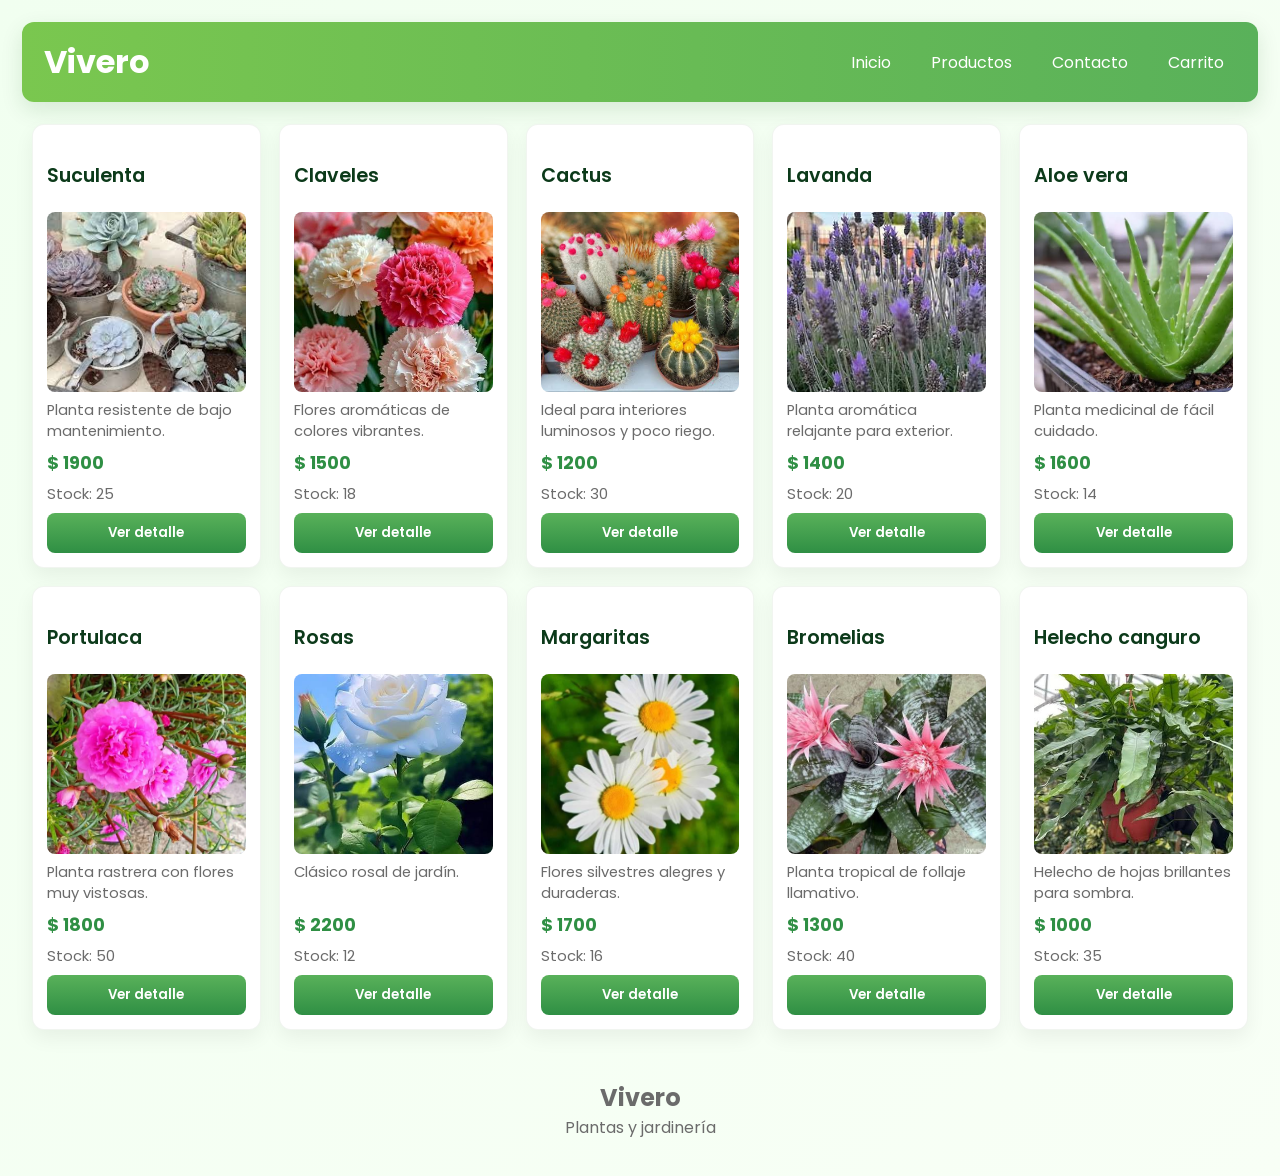
<file: index.html>
<!DOCTYPE html>
<html lang="es">
<head>
    <meta charset="UTF-8">
    <meta name="viewport" content="width=device-width, initial-scale=1.0">
    <title>Vivero</title>
    <link rel="stylesheet" href="Css/estilos.css">
</head>
<body>
    <header>
        <h1>Vivero</h1>
        <nav>
            <ul>
                <li><a href="index.html">Inicio</a></li>
                <li><a href="productos.html">Productos</a></li>
                <li><a href="contacto.html">Contacto</a></li>
                <li><a href="carrito.html">Carrito</a></li>
            </ul>
        </nav>
    </header>

    <main id="boxproductos"></main>

    <footer> 
        <h2>Vivero</h2>
        <p>Plantas y jardinería</p>
    </footer>

    <script src="js/app.js"></script>
</body>
</html>
</file>
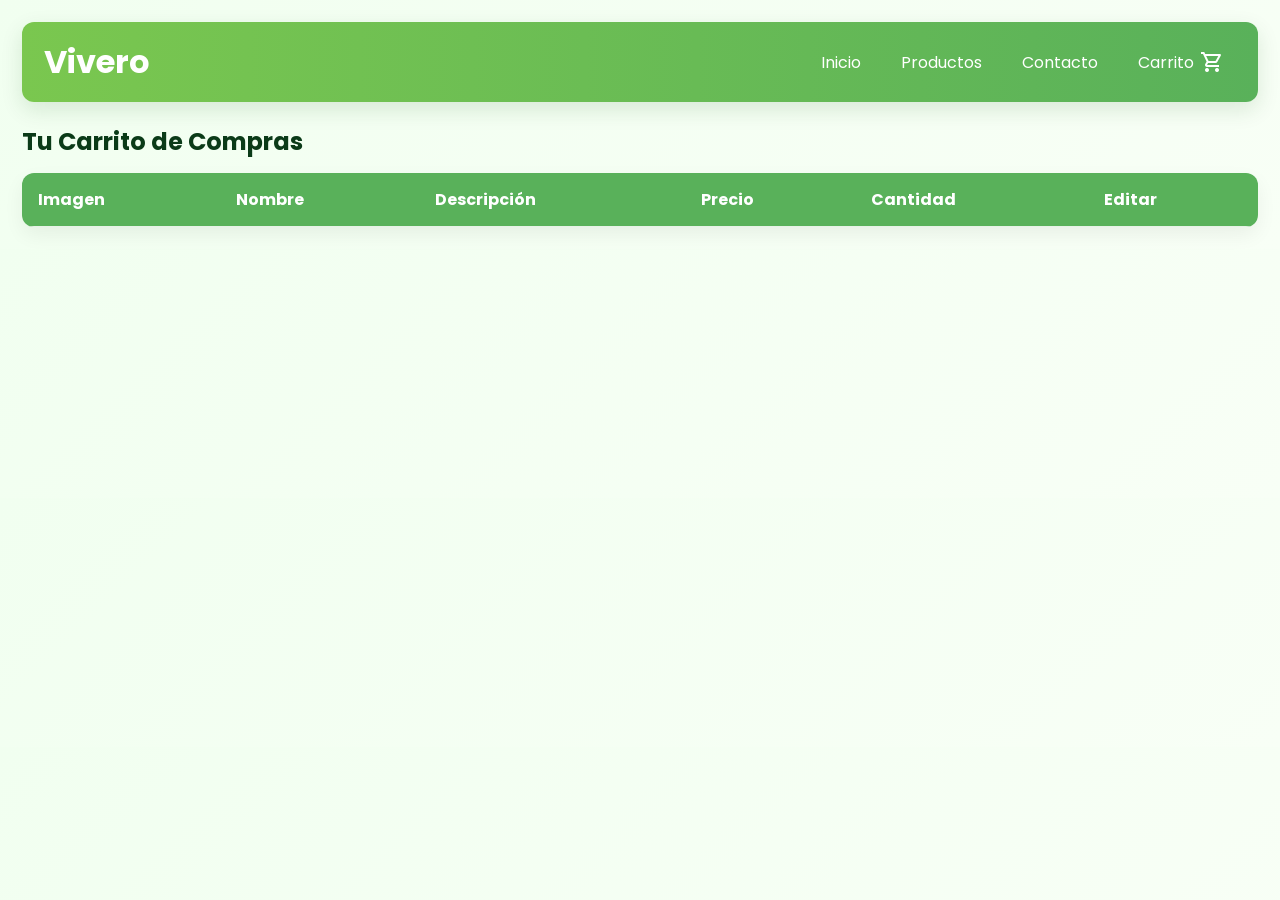
<file: carrito.html>
<!DOCTYPE html>
<html lang="es">
<head>
    <meta charset="UTF-8">
    <meta name="viewport" content="width=device-width, initial-scale=1.0">
    <title>Carrito - Vivero</title>
    <link rel="stylesheet" href="https://fonts.googleapis.com/css2?family=Material+Symbols+Outlined:opsz,wght,FILL,GRAD@20..48,100..700,0..1,-50..200&icon_names=shopping_cart" />
    <link rel="stylesheet" href="Css/estilos.css">
</head>
<body>
    <header>
        <h1>Vivero</h1>
        <nav>
            <ul>
                <li><a href="index.html">Inicio</a></li>
                <li><a href="productos.html">Productos</a></li>
                <li><a href="contacto.html">Contacto</a></li>
                <li><a href="carrito.html">Carrito <span class="material-symbols-outlined">shopping_cart</span></a></li>
            </ul>
        </nav>
    </header>

    <main>
        <h2>Tu Carrito de Compras</h2>
        <table>
            <thead>
                <tr>
                    <th>Imagen</th>
                    <th>Nombre</th>
                    <th>Descripción</th>
                    <th>Precio</th>
                    <th>Cantidad</th>
                    <th>Editar</th>
                </tr>
            </thead>
            <tbody id="tabla-carrito">
                <!-- Acá se cargan las filas automáticamente -->
            </tbody>
        </table>
    </main>

    <!-- Asegurate de que tu archivo se llame carrito.js dentro de la carpeta js -->
    <script src="js/carrito.js"></script>
</body>
</html>
</file>
<file: Css/estilos.css>
@import url('https://fonts.googleapis.com/css2?family=Poppins:wght@300;400;600;700&display=swap');

:root {
    --green-1: #7ac74f;
    --green-2: #59b15a;
    --accent: #2f8f44;
    --danger: #d9534f;
    --muted: #6b6b6b;
    --bg-light: #f7fff7;
    --card-bg: #ffffff;
    --radius: 12px;
}

* {
    box-sizing: border-box; /* Corregido: sin espacios en medio */
    margin: 0;
    padding: 0;
}

body {
    font-family: 'Poppins', system-ui, -apple-system, "Segoe UI", Roboto, 'Helvetica Neue', Arial;
    background: linear-gradient(135deg, #f1fff0 0%, #f8fff6 100%);
    color: #0b3b18;
    padding: 22px;
}

header {
    background: linear-gradient(90deg, var(--green-1), var(--green-2));
    color: #fff;
    display: flex;
    justify-content: space-between;
    align-items: center;
    padding: 16px 22px;
    border-radius: var(--radius);
    box-shadow: 0 8px 22px rgba(15, 70, 20, 0.12);
}

.logo {
    display: flex;
    align-items: center;
    gap: 12px;
    font-weight: 700;
    font-size: 1.4rem;
}

nav ul {
    display: flex;
    gap: 16px;
    align-items: center;
}

nav li {
    list-style: none;
}

nav a {
    color: #fff;
    text-decoration: none;
    padding: 8px 12px;
    border-radius: 8px;
    display: flex;
    align-items: center;
    gap: 6px;
    transition: background .18s, transform .12s;
}

nav a:hover {
    background: rgba(255, 255, 255, 0.12);
    transform: translateY(-2px);
}

/* Productos en Inicio */
#boxproductos {
    display: grid;
    grid-template-columns: repeat(auto-fit, minmax(220px, 1fr));
    gap: 18px;
    padding: 10px;
    margin-top: 12px;
}

.boxproducto, .product-card {
    background: var(--card-bg);
    border-radius: var(--radius);
    padding: 14px;
    box-shadow: 0 8px 20px rgba(10, 20, 10, 0.06);
    border: 1px solid rgba(16, 80, 12, 0.06);
    display: flex;
    flex-direction: column;
    gap: 8px;
    transition: transform .18s, box-shadow .18s;
}

.boxproducto:hover, .product-card:hover {
    transform: translateY(-6px);
    box-shadow: 0 18px 40px rgba(10, 30, 10, 0.12);
}

.boxproducto img {
    width: 100%;
    height: 180px;
    object-fit: cover;
    border-radius: 8px;
}

.boxproducto h2, .product-title {
    font-weight: 600;
    font-size: 1.2rem;
    color: #0c3a1a;
}

.boxproducto p, .product-desc {
    color: var(--muted);
    font-size: 0.92rem;
}

.boxproducto h3, .price {
    font-weight: 700;
    color: var(--accent);
    font-size: 1.1rem;
    margin-top: auto;
}

.boxproducto button, .buy-btn {
    background: linear-gradient(180deg, var(--green-2), var(--accent));
    color: white;
    padding: 10px 14px;
    border-radius: 8px;
    border: none;
    cursor: pointer;
    font-family: inherit;
    font-weight: 600;
    transition: transform .12s, box-shadow .12s;
}

.boxproducto button:hover, .buy-btn:hover {
    transform: translateY(-3px);
    box-shadow: 0 10px 26px rgba(47, 143, 68, 0.16);
}

/* Vista Detalle de Producto */
#detalle-producto {
    max-width: 500px;
    margin: 28px auto;
    background: var(--card-bg);
    padding: 24px;
    border-radius: var(--radius);
    box-shadow: 0 8px 24px rgba(10, 20, 10, 0.08);
    text-align: center;
    display: flex;
    flex-direction: column;
    align-items: center;
    gap: 12px;
}

#detalle-producto img {
    width: 100%;
    max-height: 280px;
    object-fit: cover;
    border-radius: 10px;
}

.controles-cantidad {
    display: flex;
    align-items: center;
    gap: 16px;
    margin: 8px 0;
}

.controles-cantidad button {
    width: 36px;
    height: 36px;
    border-radius: 50%;
    border: none;
    background: var(--green-2);
    color: #fff;
    font-size: 1.2rem;
    font-weight: 700;
    cursor: pointer;
}

#contador {
    font-size: 1.2rem;
    font-weight: 600;
    min-width: 24px;
}

#detalle-producto > button {
    background: linear-gradient(180deg, var(--green-2), var(--accent));
    color: #fff;
    border: none;
    padding: 12px 24px;
    border-radius: 10px;
    font-family: inherit;
    font-weight: 600;
    cursor: pointer;
    width: 100%;
}

/* Tabla del Carrito */
main h2 {
    margin: 22px 0 14px;
}

table {
    width: 100%;
    border-collapse: collapse;
    background: var(--card-bg);
    border-radius: var(--radius);
    overflow: hidden;
    box-shadow: 0 8px 20px rgba(10, 20, 10, 0.06);
}

thead {
    background: var(--green-2);
    color: #fff;
    text-align: left;
}

th, td {
    padding: 14px 16px;
    border-bottom: 1px solid #e6f2e6;
}

td img {
    border-radius: 8px;
    object-fit: cover;
    height: 70px;
    width: 70px;
}

td button {
    background: var(--danger);
    color: #fff;
    border: none;
    padding: 6px 12px;
    border-radius: 6px;
    cursor: pointer;
    font-family: inherit;
    font-weight: 600;
}

/* Footer */
footer {
    margin-top: 26px;
    text-align: center;
    color: var(--muted);
    padding: 14px;
}

/* Responsive */
@media (max-width: 760px) {
    header {
        flex-direction: column;
        gap: 10px;
        align-items: flex-start;
    }
    table {
        display: block;
        overflow-x: auto;
    }
}
</file>
